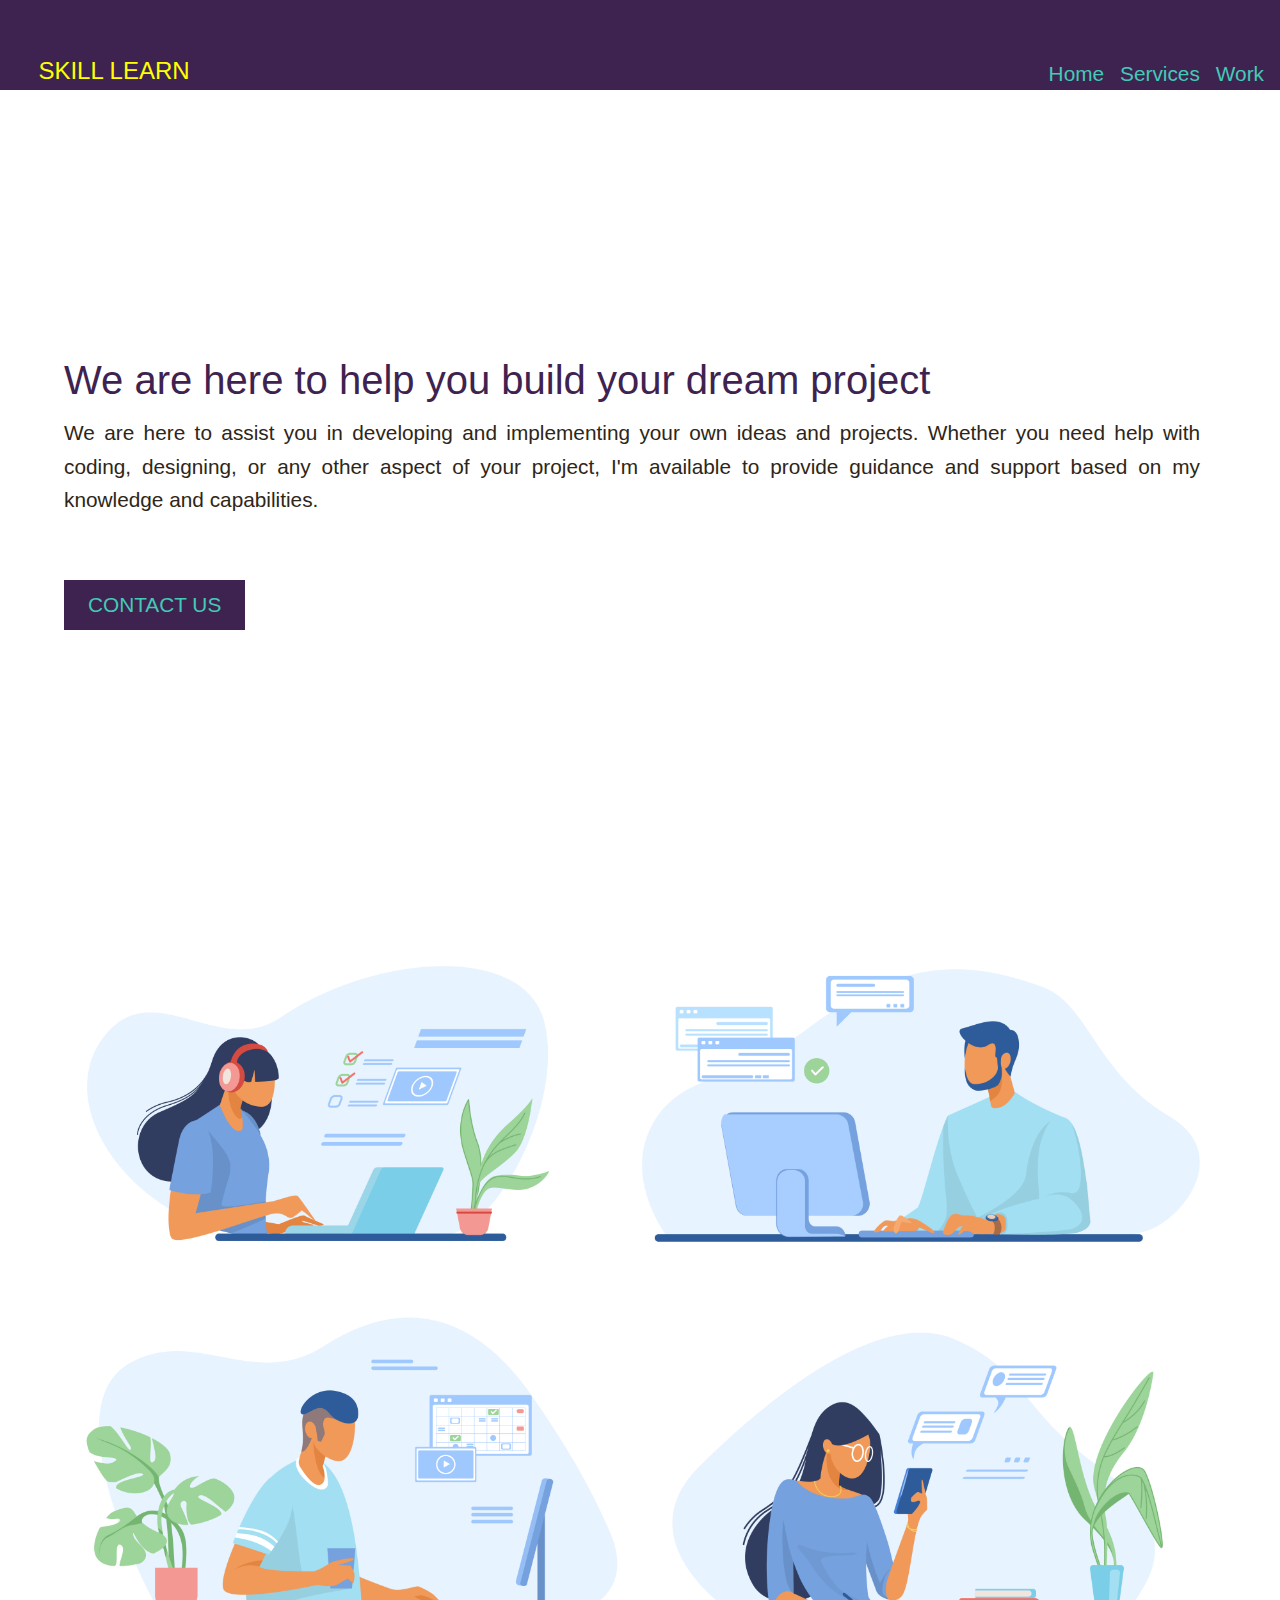
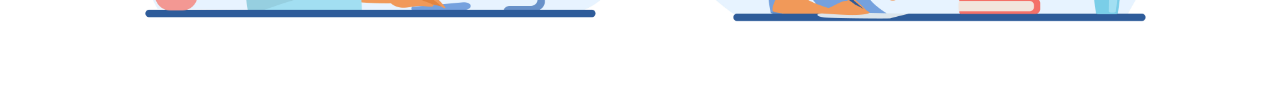
<file: index.html>
<!DOCTYPE html>
<html lang="en">
  <head>
    <meta charset="UTF-8" />
    <meta http-equiv="X-UA-Compatible" content="IE=edge" />
    <meta name="viewport" content="width=device-width, initial-scale=1.0" />
    <link
      rel="stylesheet"
      href="https://cdnjs.cloudflare.com/ajax/libs/font-awesome/5.15.3/css/all.min.css"
      integrity="sha512-iBBXm8fW90+nuLcSKlbmrPcLa0OT92xO1BIsZ+ywDWZCvqsWgccV3gFoRBv0z+8dLJgyAHIhR35VZc2oM/gI1w=="
      crossorigin="anonymous"
      referrerpolicy="no-referrer"
    />
    <link rel="stylesheet" href="style.css">
    <title>E-lean IT Company || Home Page</title>
  </head>
  <body>
    <header>
      <div class="main-nav">
        <a href="index.html" class="logo">SKILL LEARN</a>

        <ul>
          <li><a href="index.html">home</a></li>
          <li><a href="services.html">services</a></li>
          <li><a href="work.html">work</a></li>
        </ul>
      </div>

    </header>

    <div class="container">
      <div class="hero">
        <div class="content">
          <h1 class="heading-primary">
            We are here to help you build your dream project
          </h1>
          <p>
            We are here to assist you in developing and implementing your own ideas and projects. Whether you need help with coding, designing, or any other aspect of your project, I'm available to provide guidance and support based on my knowledge and capabilities.
          </p>

          <a href="contact.html" class="btn">CONTACT US</a>
        </div>
      </div>
    </div>
    <div class="hero-img">
      <img src="img/hero.jpg" alt="Hero Image">
    </div>
  </body>
</html>
</file>
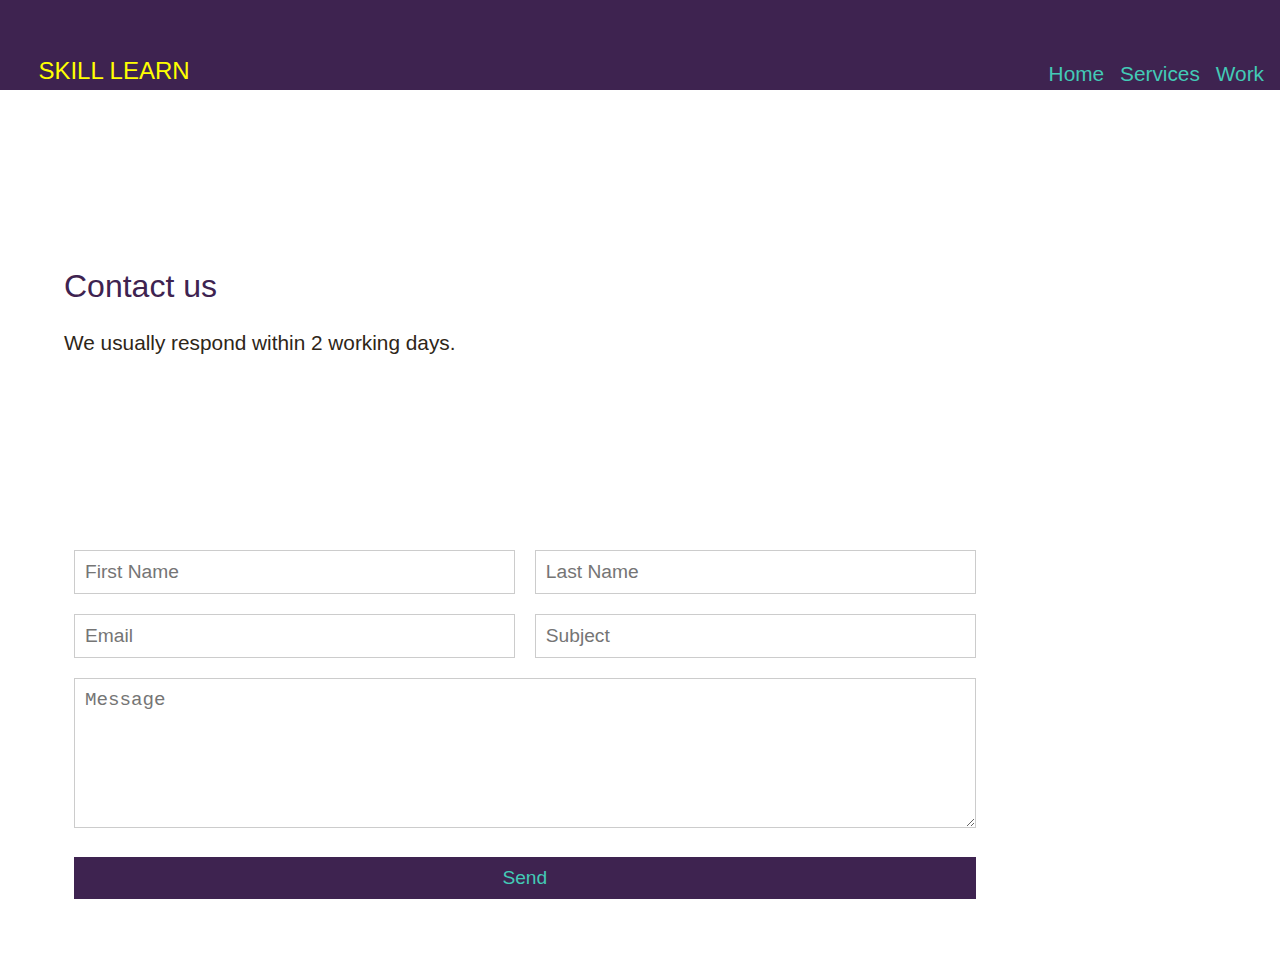
<file: contact.html>
<!DOCTYPE html>
<html lang="en">
  <head>
    <meta charset="UTF-8" />
    <meta http-equiv="X-UA-Compatible" content="IE=edge" />
    <meta name="viewport" content="width=device-width, initial-scale=1.0" />
    <link
      rel="stylesheet"
      href="https://cdnjs.cloudflare.com/ajax/libs/font-awesome/5.15.3/css/all.min.css"
      integrity="sha512-iBBXm8fW90+nuLcSKlbmrPcLa0OT92xO1BIsZ+ywDWZCvqsWgccV3gFoRBv0z+8dLJgyAHIhR35VZc2oM/gI1w=="
      crossorigin="anonymous"
      referrerpolicy="no-referrer"
    />
    <link rel="stylesheet" href="style.css">
    <title>IT Company || Contact Page</title>
  </head>
  <body>
    <header>
      <div class="main-nav">
        <a href="index.html" class="logo">SKILL LEARN</a>

        <ul>
          <li><a href="index.html">home</a></li>
          <li><a href="services.html">services</a></li>
          <li><a href="work.html">work</a></li>
        </ul>
      </div>

    </header>

    <div class="container">
      <div class="description">
        <h2 class="heading-secondary">
          Contact us
        </h2>
        <p>We usually respond within 2 working days.</p>
      </div>

      <div class="contact-form mb">
        <form>
          <div class="row">
            <div class="input50">
              <input type="text" placeholder="First Name">
            </div>
            <div class="input50">
              <input type="text" placeholder="Last Name">
            </div>
          </div>

          <div class="row">
            <div class="input50">
              <input type="email" placeholder="Email">
            </div>
            <div class="input50">
              <input type="text" placeholder="Subject">
            </div>
          </div>

          <div class="row">
            <div class="input100">
              <textarea placeholder="Message"></textarea>
            </div>
          </div>

          <div class="row">
            <div class="input100">
              <input type="submit" value="Send"></input>
            </div>
          </div>
        </form>
      </div>

    </div>
  </body>
</html>
</file>
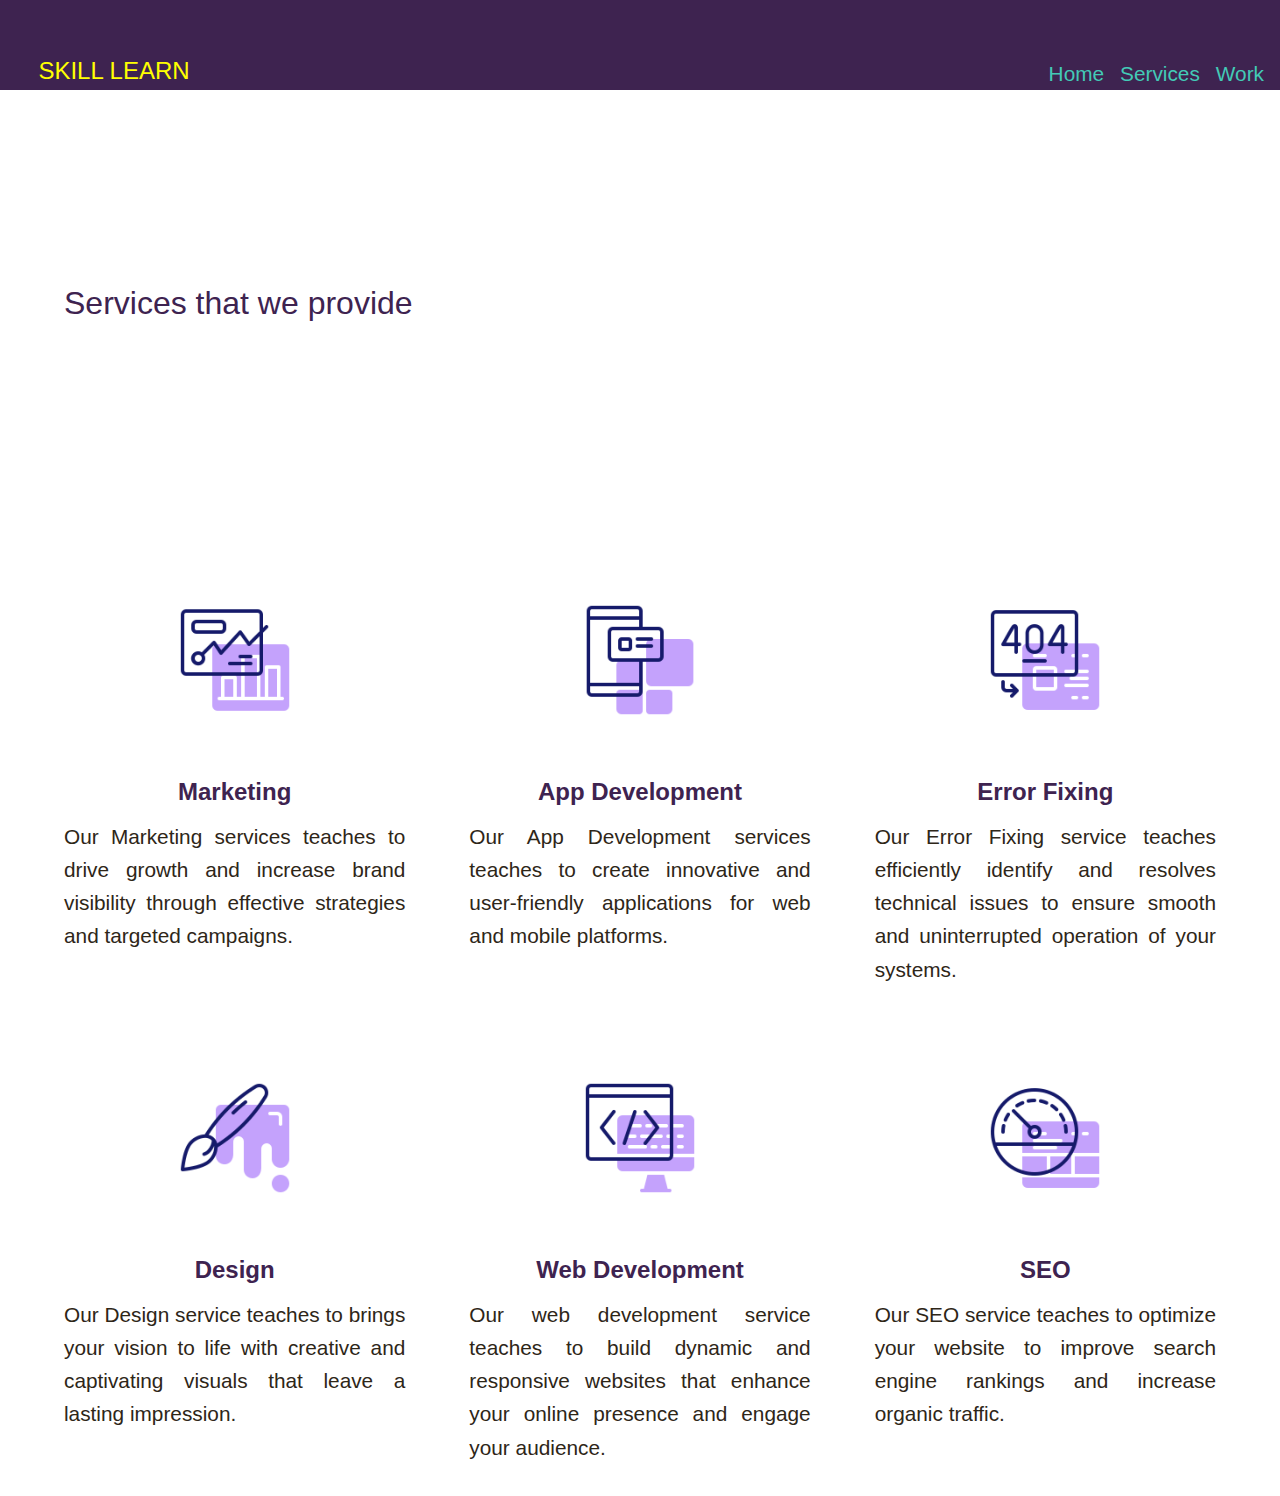
<file: services.html>
<!DOCTYPE html>
<html lang="en">
  <head>
    <meta charset="UTF-8" />
    <meta http-equiv="X-UA-Compatible" content="IE=edge" />
    <meta name="viewport" content="width=device-width, initial-scale=1.0" />
    <link
      rel="stylesheet"
      href="https://cdnjs.cloudflare.com/ajax/libs/font-awesome/5.15.3/css/all.min.css"
      integrity="sha512-iBBXm8fW90+nuLcSKlbmrPcLa0OT92xO1BIsZ+ywDWZCvqsWgccV3gFoRBv0z+8dLJgyAHIhR35VZc2oM/gI1w=="
      crossorigin="anonymous"
      referrerpolicy="no-referrer"
    />
    <link rel="stylesheet" href="style.css">
    <title>IT Company || Services Page</title>
  </head>
  <body>
    <header>
      <div class="main-nav">
        <a href="index.html" class="logo"> SKILL LEARN</a>

        <ul>
          <li><a href="index.html">home</a></li>
          <li><a href="services.html">services</a></li>
          <li><a href="work.html">work</a></li>
        </ul>
      </div>

    </header>

    <div class="container">
      <div class="description">
        <h2 class="heading-secondary">
          Services that we provide
        </h2>
      </div>

      <div class="cards">
        <div class="card">
          <div class="icon">
            <img src="img/img-1.png" alt="Image 1">
          </div>

          <h3 class="heading-tertiary">Marketing</h3>
          <p>
            Our Marketing services teaches to drive growth and increase brand visibility through effective strategies and targeted campaigns.
          </p>
        </div>

        <div class="card">
          <div class="icon">
            <img src="img/img-2.png" alt="Image 2">
          </div>

          <h3 class="heading-tertiary">App Development</h3>
          <p>
            Our App Development services teaches to create innovative and user-friendly applications for web and mobile platforms.
          </p>
        </div>

        <div class="card">
          <div class="icon">
            <img src="img/img-3.png" alt="Image 3">
          </div>

          <h3 class="heading-tertiary">Error Fixing</h3>
          <p>
            Our Error Fixing service teaches efficiently identify and resolves technical issues to ensure smooth and uninterrupted operation of your systems.
          </p>
        </div>

        <div class="card">
          <div class="icon">
            <img src="img/img-4.png" alt="Image 4">
          </div>

          <h3 class="heading-tertiary">Design</h3>
          <p>
            Our Design service teaches to brings your vision to life with creative and captivating visuals that leave a lasting impression.
          </p>
        </div>

        <div class="card">
          <div class="icon">
            <img src="img/img-5.png" alt="Image 5">
          </div>

          <h3 class="heading-tertiary">Web Development</h3>
          <p>
            Our web development service teaches to build dynamic and responsive websites that enhance your online presence and engage your audience.
          </p>
        </div>

        <div class="card">
          <div class="icon">
            <img src="img/img-6.png" alt="Image 6">
          </div>

          <h3 class="heading-tertiary">SEO</h3>
          <p>
            Our SEO service teaches to optimize your website to improve search engine rankings and increase organic traffic.
          </p>
        </div>
      </div>

    </div>
  </body>
</html>
</file>
<file: style.css>
:root {
  --primary-color: rgb(62, 35, 80);
  --color-white: #43cab6;
  --color-black: rgb(46, 38, 24);
}

*,
*::before,
*::after {
  margin: 0;
  padding: 0;
  box-sizing:border-box;
  transition: all 0.3s ease; /* Added transition to all elements */
}

body {
  font-family: sans-serif;
  font-size: 1.3rem;
  min-height: 100vh;
  line-height: 1.6;
}

/* utility  */
.container {
  padding: 0 5%;
}

a {
  color: var(--color-white);
  text-decoration: none;
}

p {
  color: var(--color-black);
}

.mb {
  margin-bottom: 4rem;
}

.heading-primary {
  font-size: 2.5rem;
  font-weight: 300;
  line-height: 1;
  color: var(--primary-color);
  margin-bottom: 1rem;
}

.heading-secondary {
  font-size: 2rem;
  font-weight: 300;
  line-height: 1;
  color: var(--primary-color);
  margin-bottom: 1.5rem;
}

.heading-tertiary {
  font-size: 1.5rem;
  color: var(--primary-color);
  margin-bottom: 0.5rem;
}

/* header  */
header {
  height: 10vh;
  display: flex;
}

.main-nav {
  width: 100%;
  background-color: var(--primary-color);
  padding-left: 3%;
  display: flex;
  align-items: end;
  gap: 10px;
  justify-content: space-between;
}

.main-nav ul,
.sub-nav ul {
  list-style: none;
  display: flex;
}

.main-nav ul li a {
  text-transform: capitalize;
  padding-right: 1rem;
}

.logo {
  font-size: 1.5rem;
}

.sub-nav {
  width: 30%;
  padding-right: 5%;
  display: flex;
  align-items: center;
  justify-content: flex-end;
}

.sub-nav ul li a {
  color: var(--primary-color);
  padding-left: 1.5rem;
}

/* hero  */
.hero {
  height: calc(100vh - 10vh);
  display: flex;
  justify-content: space-between;
}

.content {
  flex: 0 0 100%;
  display: flex;
  flex-direction: column;
  align-items: flex-start;
  justify-content: center;
  padding-right: 1rem;
}

.hero-img {
  flex: 0 0 100%;
}

.hero-img img {
  width: 100%;
  height: 100%;
}

.btn {
  display: inline-block;
  background-color: var(--primary-color);
  padding: 0.5rem 1.5rem;
  margin-top: 4rem;
}

/* services  */
.description {
  height: 50vh;
  width: 90%;
  display: flex;
  flex-direction: column;
  justify-content: center;
}

.cards {
  display: grid;
  grid-template-columns: repeat(auto-fit, minmax(300px, 1fr));
  gap: 4rem;
  text-align: center;
  margin-top: 4rem;
}

.card {
  margin-bottom: 2rem;
}

.card .icon img {
  width: 7rem;
  height: auto;
  margin-bottom: 3rem;
}

/* work  */
.work {
  display: grid;
  grid-template-columns: repeat(auto-fit, minmax(300px, 1fr));
  gap: 2rem;
}

.work img {
  width: 100%;
  height: 100%;
}

/* contact  */
.contact-form form {
  width: 80%;
}

.contact-form .row {
  width: 100%;
  display: flex;
}

.input50 {
  width: 50%;
  margin: 0 10px;
}

.input100 {
  width: 100%;
  margin: 0 10px;
}

.contact-form .row input,
.contact-form .row textarea {
  font-size: 1.2rem;
  font-weight: 300;
  width: 100%;
  border: 1px solid rgba(0, 0, 0, 0.2);
  color: var(--color-black);
  padding: 10px;
  outline: none;
  margin: 10px 0;
}

.contact-form .row textarea {
  height: 150px;
}

.contact-form .row input[type="submit"] {
  background-color: var(--primary-color);
  color: var(--color-white);
  border: 0;
  cursor: pointer;
}

@media (max-width: 950px) {
  .sub-nav {
    display: none;
  }

  .content {
    flex: 0 0 100%;
  }

  .main-nav {
    width: 100%;
  }

  .contact-form form {
    width: 100%;
  }

  .contact-form .row {
    flex-direction: column;
  }

  .contact-form .input100,
  .contact-form .input50 {
    width: 100%;
  }
}
p{
  text-align: justify;
}
.heading-primary{
  justify-content: center;
}
.logo{
  color: yellow;
}
</file>
